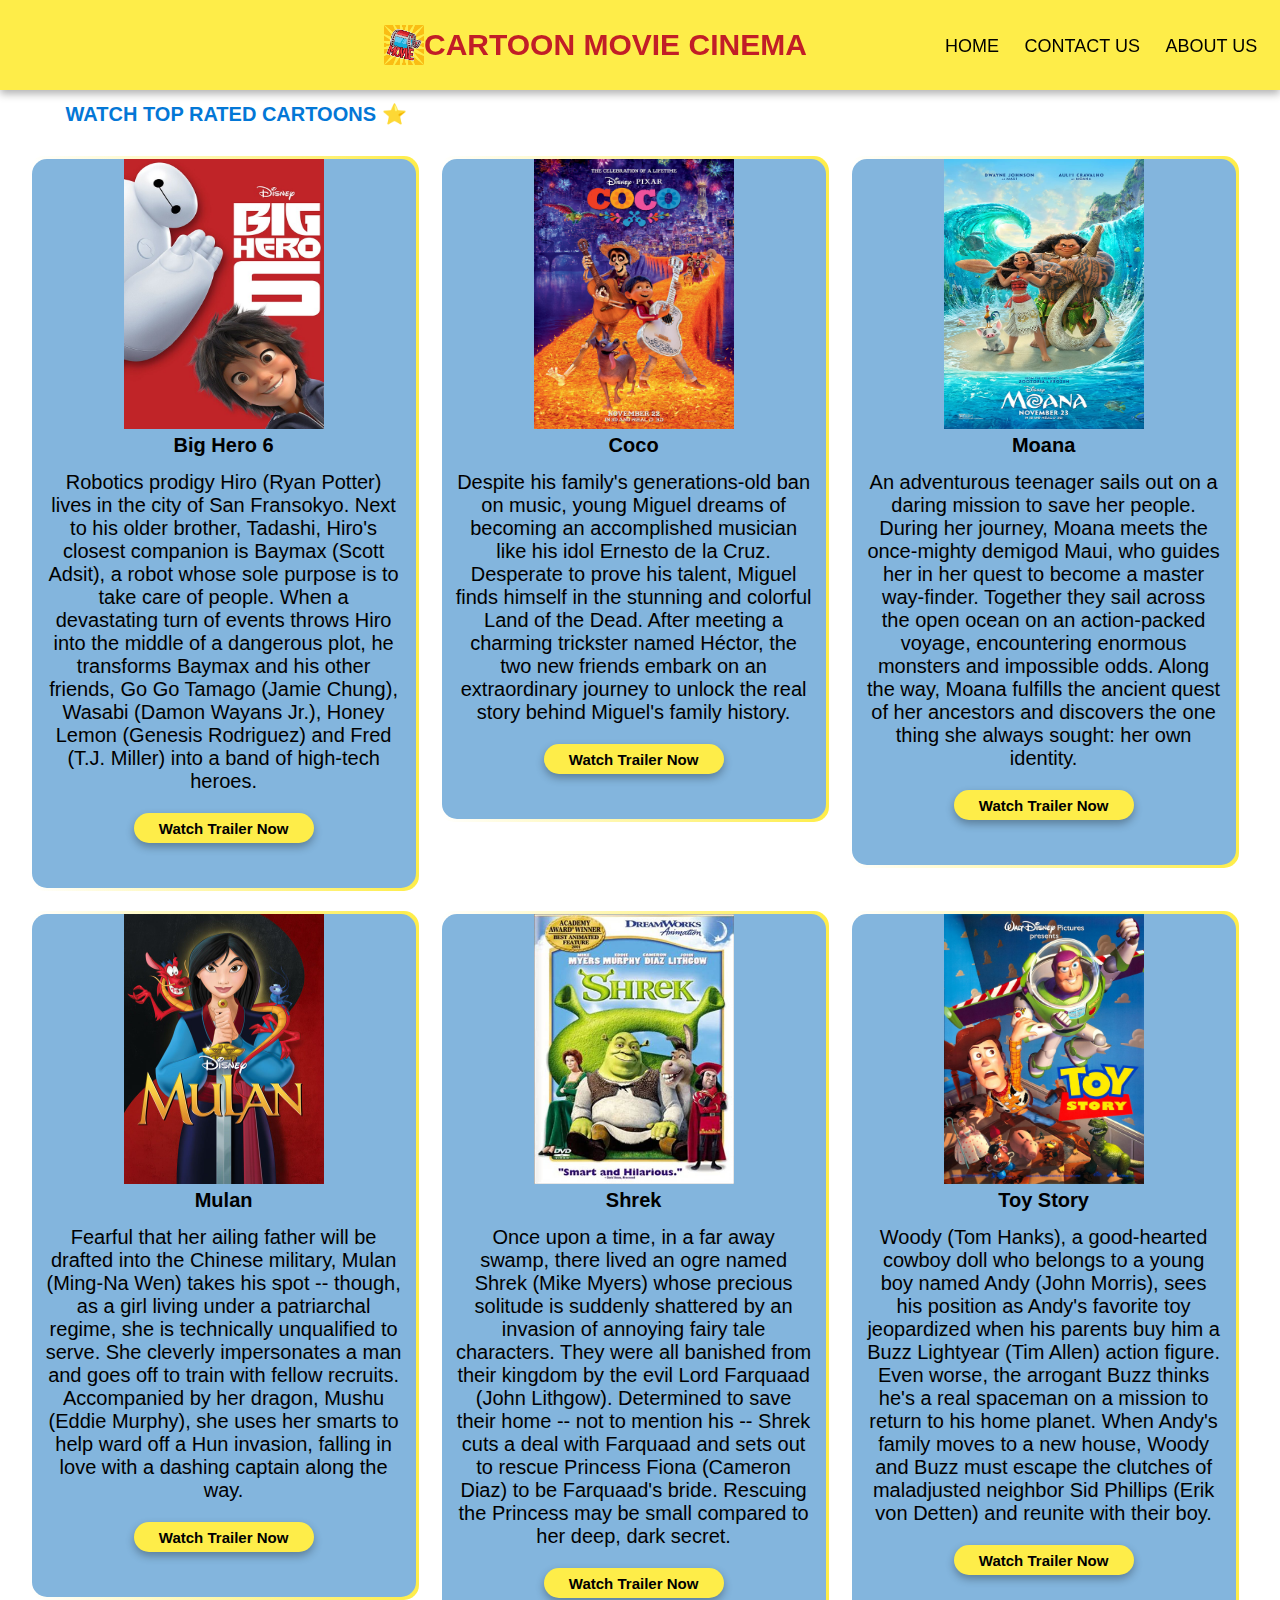
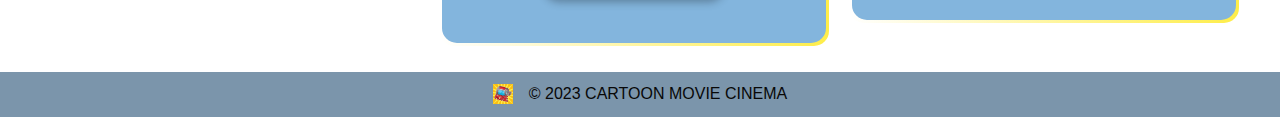
<file: index.html>
<!DOCTYPE html>
<html lang="en">
<head>
    <meta charset="UTF-8">
    <meta http-equiv="X-UA-Compatible" content="IE=edge">
    <meta name="viewport" content="width=device-width, initial-scale=1.0">
    <title>Cartoon Movie Cinema</title>
    <link rel="shortcut icon" href="images/cinema photo2.jpg" type="image/x-icon">
    <link rel="stylesheet" href="styles/style.css">
</head>
<body>
    <header>
        <div id="logoandname">
            <img id="headerlogo" height="40px" src="images/cinema photo2.jpg" alt="logo">
            <a href="index.html">
                <h1 id="headermaintext">CARTOON MOVIE CINEMA</h1>
            </a>
        </div>
        <nav id="navbar">
            <a class="headernav" href="index.html">HOME</a>
            <a class="headernav" href="contact_us.html">CONTACT US</a>
            <a class="headernav" href="about_us.html">ABOUT US</a>
        </nav>
    </header>

    <main>
        <h2 id="toptitle">WATCH TOP RATED CARTOONS ⭐</h2>
        <div id="movietable">
            <a href="bighero6.html">
                <div class="descriptionboxwrap">
                    <div class="descriptionbox" align="center">
                        <img class="movieimage" src="images/bighero6.jpeg" alt="Big Hero 6">
                        <h3 class="movietitle">Big Hero 6</h3>
                        <p class="description">
                            Robotics prodigy Hiro (Ryan Potter) lives in the city of San Fransokyo. Next to his older brother, Tadashi, Hiro's closest companion is Baymax (Scott Adsit), a robot whose sole purpose is to take care of people. When a devastating turn of events throws Hiro into the middle of a dangerous plot, he transforms Baymax and his other friends, Go Go Tamago (Jamie Chung), Wasabi (Damon Wayans Jr.), Honey Lemon (Genesis Rodriguez) and Fred (T.J. Miller) into a band of high-tech heroes.
                        </p>
                        <input class="watchbtn" type="button" value="Watch Trailer Now">
                    </div>
                </div>
            </a>
            <a href="coco.html">
                <div class="descriptionboxwrap">
                    <div class="descriptionbox" align="center">
                        <img class="movieimage" src="images/coco.jpg" alt="Coco">
                        <h3 class="movietitle">Coco</h3>
                        <p class="description">
                            Despite his family's generations-old ban on music, young Miguel dreams of becoming an accomplished musician like his idol Ernesto de la Cruz. Desperate to prove his talent, Miguel finds himself in the stunning and colorful Land of the Dead. After meeting a charming trickster named Héctor, the two new friends embark on an extraordinary journey to unlock the real story behind Miguel's family history.
                        </p>
                        <input class="watchbtn" type="button" value="Watch Trailer Now">
                    </div>
                </div>
            </a>
            <a href="moana.html">
                <div class="descriptionboxwrap">
                    <div class="descriptionbox" align="center">
                        <img class="movieimage" src="images/moana.jpg" alt="Moana">
                        <h3 class="movietitle">Moana</h3>
                        <p class="description">
                            An adventurous teenager sails out on a daring mission to save her people. During her journey, Moana meets the once-mighty demigod Maui, who guides her in her quest to become a master way-finder. Together they sail across the open ocean on an action-packed voyage, encountering enormous monsters and impossible odds. Along the way, Moana fulfills the ancient quest of her ancestors and discovers the one thing she always sought: her own identity.
                        </p>
                        <input class="watchbtn" type="button" value="Watch Trailer Now">
                    </div>
                </div>
            </a>
            <a href="mulan.html">
                <div class="descriptionboxwrap">
                    <div class="descriptionbox" align="center">
                        <img class="movieimage" src="images/mulan.jpg" alt="Mulan">
                        <h3 class="movietitle">Mulan</h3>
                        <p class="description">
                            Fearful that her ailing father will be drafted into the Chinese military, Mulan (Ming-Na Wen) takes his spot -- though, as a girl living under a patriarchal regime, she is technically unqualified to serve. She cleverly impersonates a man and goes off to train with fellow recruits. Accompanied by her dragon, Mushu (Eddie Murphy), she uses her smarts to help ward off a Hun invasion, falling in love with a dashing captain along the way.
                        </p>
                        <input class="watchbtn" type="button" value="Watch Trailer Now">
                    </div>
                </div>
            </a>
            <a href="shrek.html">
                <div class="descriptionboxwrap">
                    <div class="descriptionbox" align="center">
                        <img class="movieimage" src="images/shrek.jpg" alt="Shrek">
                        <h3 class="movietitle">Shrek</h3>
                        <p class="description">
                            Once upon a time, in a far away swamp, there lived an ogre named Shrek (Mike Myers) whose precious solitude is suddenly shattered by an invasion of annoying fairy tale characters. They were all banished from their kingdom by the evil Lord Farquaad (John Lithgow). Determined to save their home -- not to mention his -- Shrek cuts a deal with Farquaad and sets out to rescue Princess Fiona (Cameron Diaz) to be Farquaad's bride. Rescuing the Princess may be small compared to her deep, dark secret.
                        </p>
                        <input class="watchbtn" type="button" value="Watch Trailer Now">
                    </div>
                </div>
            </a>      
            <a href="toystory.html">
                <div class="descriptionboxwrap">
                    <div class="descriptionbox" align="center">
                        <img class="movieimage" src="images/toy story.jpg" alt="Toy Story">
                        <h3 class="movietitle">Toy Story</h3>
                        <p class="description">
                            Woody (Tom Hanks), a good-hearted cowboy doll who belongs to a young boy named Andy (John Morris), sees his position as Andy's favorite toy jeopardized when his parents buy him a Buzz Lightyear (Tim Allen) action figure. Even worse, the arrogant Buzz thinks he's a real spaceman on a mission to return to his home planet. When Andy's family moves to a new house, Woody and Buzz must escape the clutches of maladjusted neighbor Sid Phillips (Erik von Detten) and reunite with their boy.
                        </p>
                        <input class="watchbtn" type="button" value="Watch Trailer Now">
                    </div>
                </div>
            </a>             
        </div>
        
        
    </main>

    <footer>
        <img src="images/cinema photo2.jpg" alt="logo" height="20px">
        <p id="footertext"> © 2023 CARTOON MOVIE CINEMA</p>
    </footer>
    
</body>
</html>
</file>
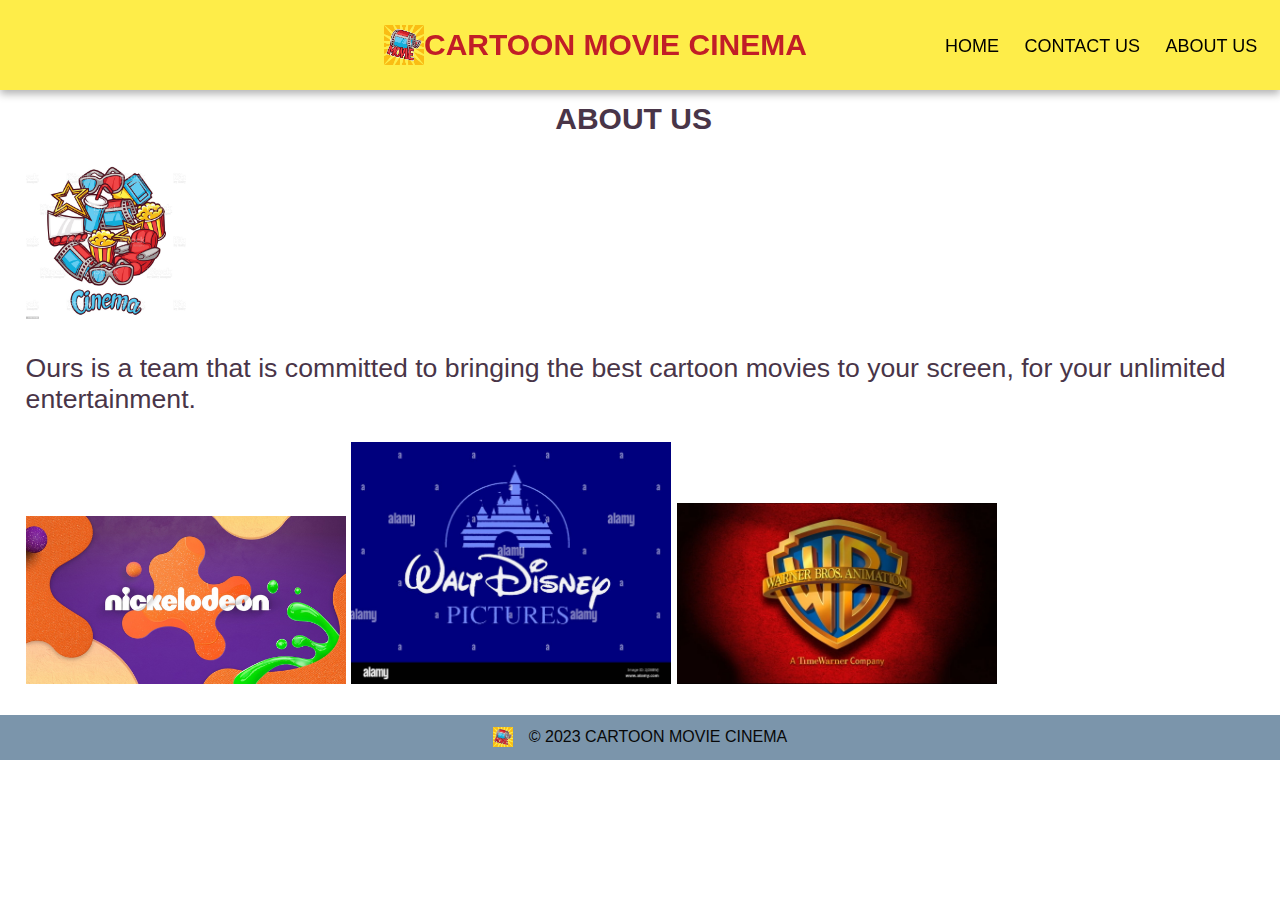
<file: about_us.html>
<!DOCTYPE html>
<html lang="en">
    <head>
        <meta charset="UTF-8">
        <meta http-equiv="X-UA-Compatible" content="IE=edge">
        <meta name="viewport" content="width=device-width, initial-scale=1.0">
        <title>Cartoon Movie Cinema</title>
        <link rel="shortcut icon" href="images/cinema photo2.jpg" type="image/x-icon">
        <link rel="stylesheet" href="styles/style.css">
    </head>
    <body>
        <header>
            <div id="logoandname">
                <img id="headerlogo" height="40px" src="images/cinema photo2.jpg" alt="logo">
                <a href="index.html">
                    <h1 id="headermaintext">CARTOON MOVIE CINEMA</h1>
                </a>
            </div>
            <nav id="navbar">
                <a class="headernav" href="index.html">HOME</a>
                <a class="headernav" href="contact_us.html">CONTACT US</a>
                <a  class="headernav" href="about_us.html">ABOUT US</a>
            </nav>
        </header>    
        <main>
        <h2 align="center">ABOUT US</h2>
        <img src="images/cinema photo.jpg" width="160px" alt="picture">
        <p style="font-size: 20pt;">
            Ours is a team that is committed to bringing the best cartoon movies to your screen, for your unlimited entertainment.
        </p>
        <img src="images/nickelodeon.jpeg" alt="nickelodeon" width="320px">
        <img src="images/walt disney.jpg" alt="disney" width="320px">
        <img src="images/warner bros.jpg" alt="warner bros" width="320px">
    </main>

    <footer>
        <img src="images/cinema photo2.jpg" alt="logo" height="20px">
        <p id="footertext"> © 2023 CARTOON MOVIE CINEMA</p>
    </footer>
</body>
</html>
</file>
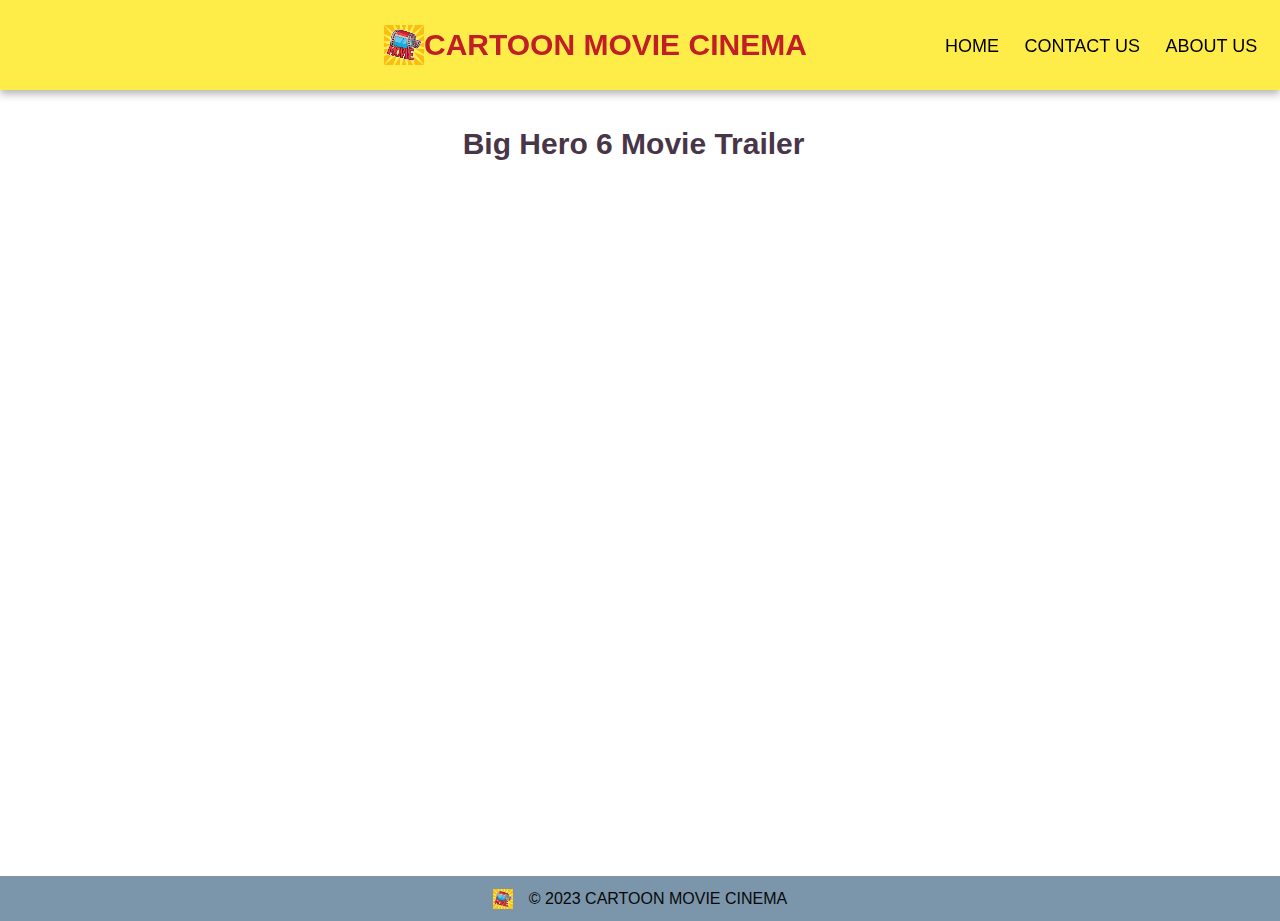
<file: bighero6.html>
<!DOCTYPE html>
<html lang="en">
    <head>
        <meta charset="UTF-8">
        <meta http-equiv="X-UA-Compatible" content="IE=edge">
        <meta name="viewport" content="width=device-width, initial-scale=1.0">
        <title>Cartoon Movie Cinema</title>
        <link rel="shortcut icon" href="images/cinema photo2.jpg" type="image/x-icon">
        <link rel="stylesheet" href="styles/style.css">
    </head>
    <body>
        <header>
            <div id="logoandname">
                <img id="headerlogo" height="40px" src="images/cinema photo2.jpg" alt="logo">
                <a href="index.html">
                    <h1 id="headermaintext">CARTOON MOVIE CINEMA</h1>
                </a>
            </div>
            <nav id="navbar">
                <a class="headernav" href="index.html">HOME</a>
                <a class="headernav" href="contact_us.html">CONTACT US</a>
                <a class="headernav" href="about_us.html">ABOUT US</a>
            </nav>
        </header>
    
        <main>
            <div class="movieheading"><h2>Big Hero 6 Movie Trailer</h2></div>
            <div class="framediv">
                <iframe class="videoframe" src="https://www.youtube.com/embed/z3biFxZIJOQ?autoplay=1&mute=0" title="YouTube video player" frameborder="0" allow="accelerometer; autoplay; clipboard-write; encrypted-media; gyroscope; picture-in-picture; web-share" allowfullscreen></iframe>
            </div>
        </main>

        <footer>
            <img src="images/cinema photo2.jpg" alt="logo" height="20px">
            <p id="footertext"> © 2023 CARTOON MOVIE CINEMA</p>
        </footer>
    
</body>
</html>
</file>
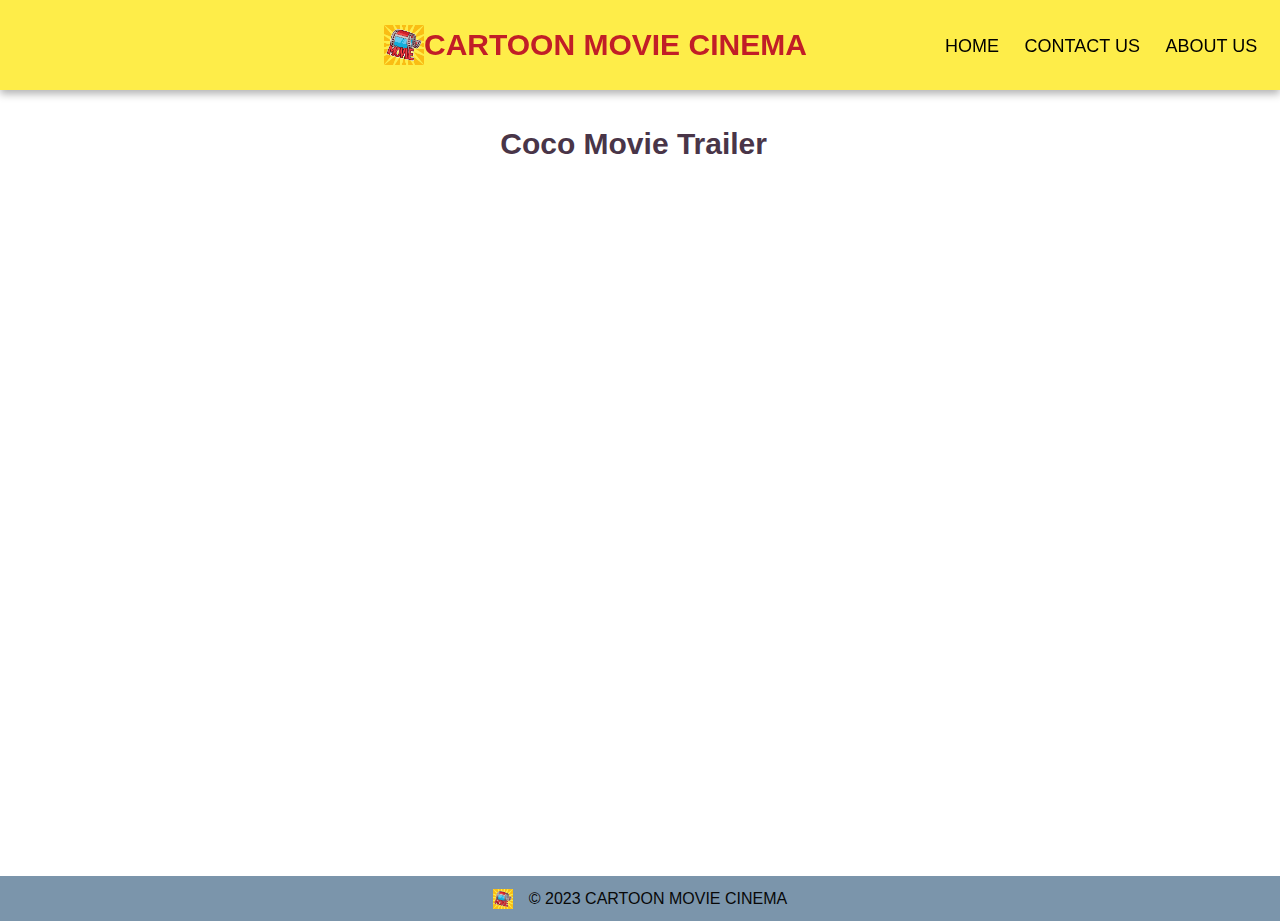
<file: coco.html>
<!DOCTYPE html>
<html lang="en">
    <head>
        <meta charset="UTF-8">
        <meta http-equiv="X-UA-Compatible" content="IE=edge">
        <meta name="viewport" content="width=device-width, initial-scale=1.0">
        <title>Cartoon Movie Cinema</title>
        <link rel="shortcut icon" href="images/cinema photo2.jpg" type="image/x-icon">
        <link rel="stylesheet" href="styles/style.css">
    </head>
    <body>
        <header>
            <div id="logoandname">
                <img id="headerlogo" height="40px" src="images/cinema photo2.jpg" alt="logo">
                <a href="index.html">
                    <h1 id="headermaintext">CARTOON MOVIE CINEMA</h1>
                </a>
            </div>
            <nav id="navbar">
                <a class="headernav" href="index.html">HOME</a>
                <a class="headernav" href="contact_us.html">CONTACT US</a>
                <a class="headernav" href="about_us.html">ABOUT US</a>
            </nav>
        </header>
    
    
        <main>
            <div class="movieheading"><h2>Coco Movie Trailer</h2></div>
            <div class="framediv">
                <iframe class="videoframe" src="https://www.youtube.com/embed/xlnPHQ3TLX8?autoplay=1&mute=0" title="YouTube video player" frameborder="0" allow="accelerometer; autoplay; clipboard-write; encrypted-media; gyroscope; picture-in-picture; web-share" allowfullscreen></iframe>
            </div>
        </main>

        <footer>
            <img src="images/cinema photo2.jpg" alt="logo" height="20px">
            <p id="footertext"> © 2023 CARTOON MOVIE CINEMA</p>
        </footer>
    
    </body>
</html>
</file>
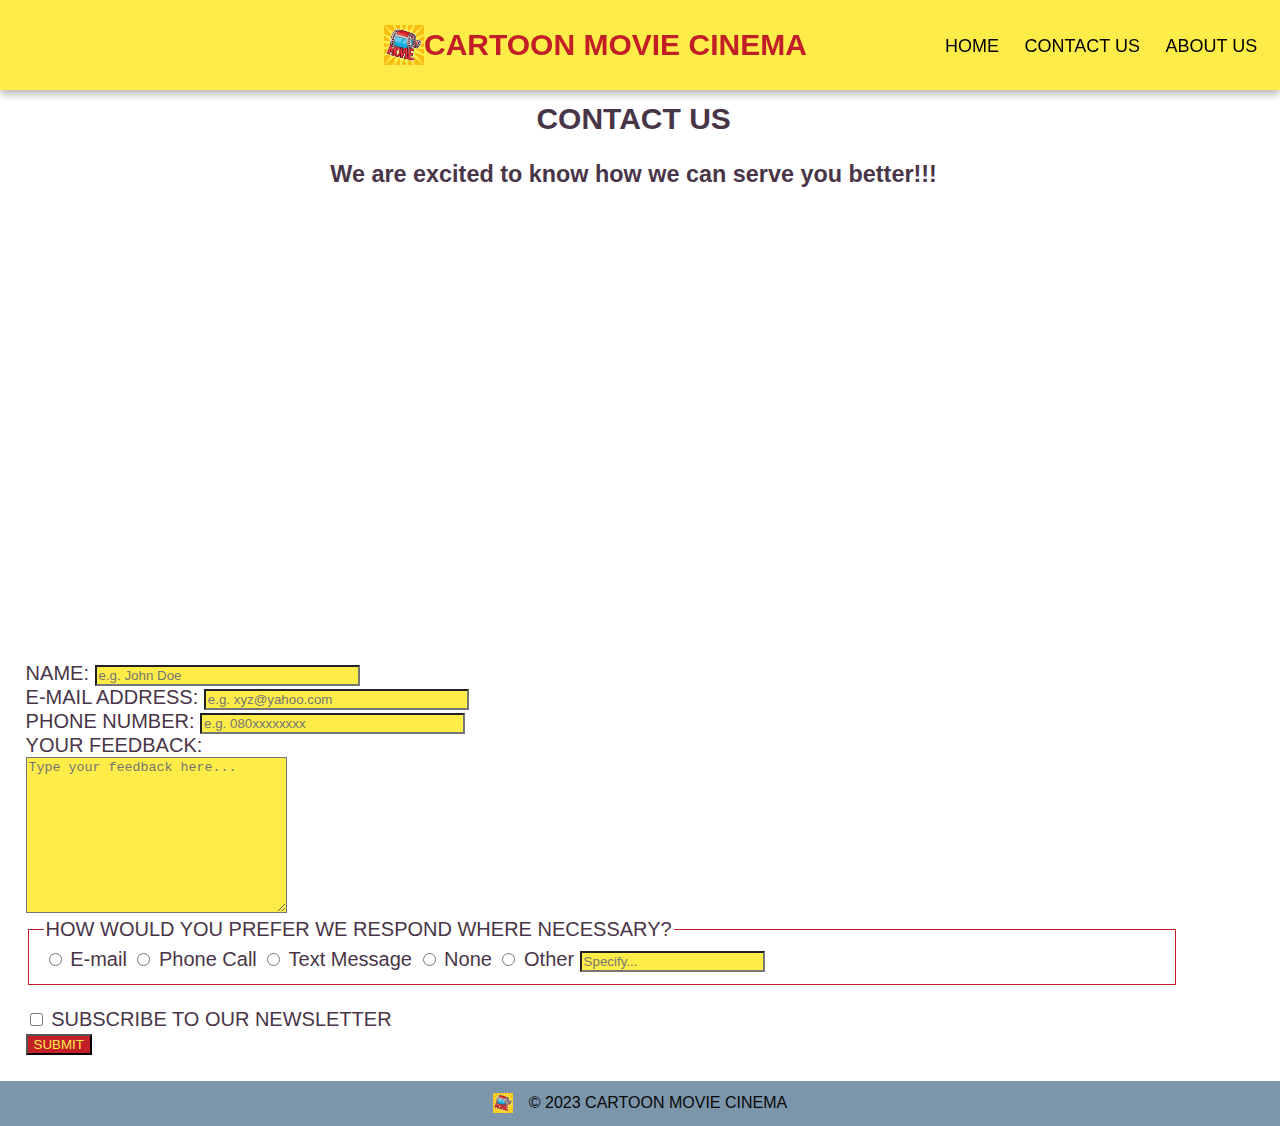
<file: contact_us.html>
<!DOCTYPE html>
<html lang="en">
    <head>
        <meta charset="UTF-8">
        <meta http-equiv="X-UA-Compatible" content="IE=edge">
        <meta name="viewport" content="width=device-width, initial-scale=1.0">
        <title>Cartoon Movie Cinema</title>
        <link rel="shortcut icon" href="images/cinema photo2.jpg" type="image/x-icon">
        <link rel="stylesheet" href="styles/style.css">
    </head>
    <body>
        <header>
            <div id="logoandname">
                <img id="headerlogo" height="40px" src="images/cinema photo2.jpg" alt="logo">
                <a href="index.html">
                    <h1 id="headermaintext">CARTOON MOVIE CINEMA</h1>
                </a>
            </div>
            <nav id="navbar">
                <a class="headernav" href="index.html">HOME</a>
                <a class="headernav" href="contact_us.html">CONTACT US</a>
                <a class="headernav" href="about_us.html">ABOUT US</a>
            </nav>
        </header>
    
    
        <main>
        <h2 align="center" >CONTACT US</h2>
        <h3 align="center" >We are excited to know how we can serve you better!!!</h3>
        <div id="map">
            <iframe src="https://www.google.com/maps/embed?pb=!1m18!1m12!1m3!1d3963.179167160275!2d3.4918676113055!3d6.624654221950417!2m3!1f0!2f0!3f0!3m2!1i1024!2i768!4f13.1!3m3!1m2!1s0x103bed5c544073bd%3A0x924dd9c7bacf16e0!2sNew%20Horizons%20Computer%20Learning%20Center%20Ikorodu!5e0!3m2!1sen!2sng!4v1688325991951!5m2!1sen!2sng" width="100%" height="100%" style="border:0;" allowfullscreen="" loading="lazy" referrerpolicy="no-referrer-when-downgrade"></iframe>
        </div>

        <div id="contactform">
            <form>
                <label for="name">NAME:</label>
                <input type="text" id="name" size="30" style="background-color: #FEED49;" placeholder="e.g. John Doe" ><br>
                <label for="email">E-MAIL ADDRESS:</label>
                <input type="email" id="email" size="30" style="background-color: #FEED49;" placeholder="e.g. xyz@yahoo.com" ><br>
                <label for="telephone">PHONE NUMBER:</label>
                <input type="text" id="telephone" size="30" style="background-color: #FEED49;" placeholder="e.g. 080xxxxxxxx"  ><br>
                <label for="feedback">YOUR FEEDBACK:</label><br>
                <textarea placeholder="Type your feedback here..."   id="feedback" cols="30" rows="10" style="background-color: #FEED49;"></textarea><br>
                <fieldset style="border: 1px solid #C11E27;">
                    <legend>HOW WOULD YOU PREFER WE RESPOND WHERE NECESSARY?</legend>
                    <input type="radio" id="email" name="fav_response" value="email">
                    <label for="email">E-mail</label>                        
                    <input type="radio" id="call" name="fav_response" value="call">
                    <label for="call">Phone Call</label>                        
                    <input type="radio" id="text" name="fav_response" value="text">
                    <label for="text">Text Message</label> 
                    
                    <input type="radio" id="none" name="fav_response" value="none">
                    <label for="none">None</label>
                    
                    <input type="radio" id="other" name="fav_response" value="other">
                    <label for="other">Other</label>
                    <input type="text" name="other" id="other" placeholder="Specify..."  style="background-color: #FEED49;">
                    
                </fieldset><br>        
                <input type="checkbox" name="subscribe" id="subscribe">
                <label for="subscribe">SUBSCRIBE TO OUR NEWSLETTER</label><br>
                <a href="feedback.html">
                    <input  style="background-color: #C11E27; color: #FEED49;" type="button" value="SUBMIT">
                </a>                 
            </form>
        </div>
        
    </main>

    <footer>
        <img src="images/cinema photo2.jpg" alt="logo" height="20px">
        <p id="footertext"> © 2023 CARTOON MOVIE CINEMA</p>
    </footer>
    
</body>
</html>
</file>
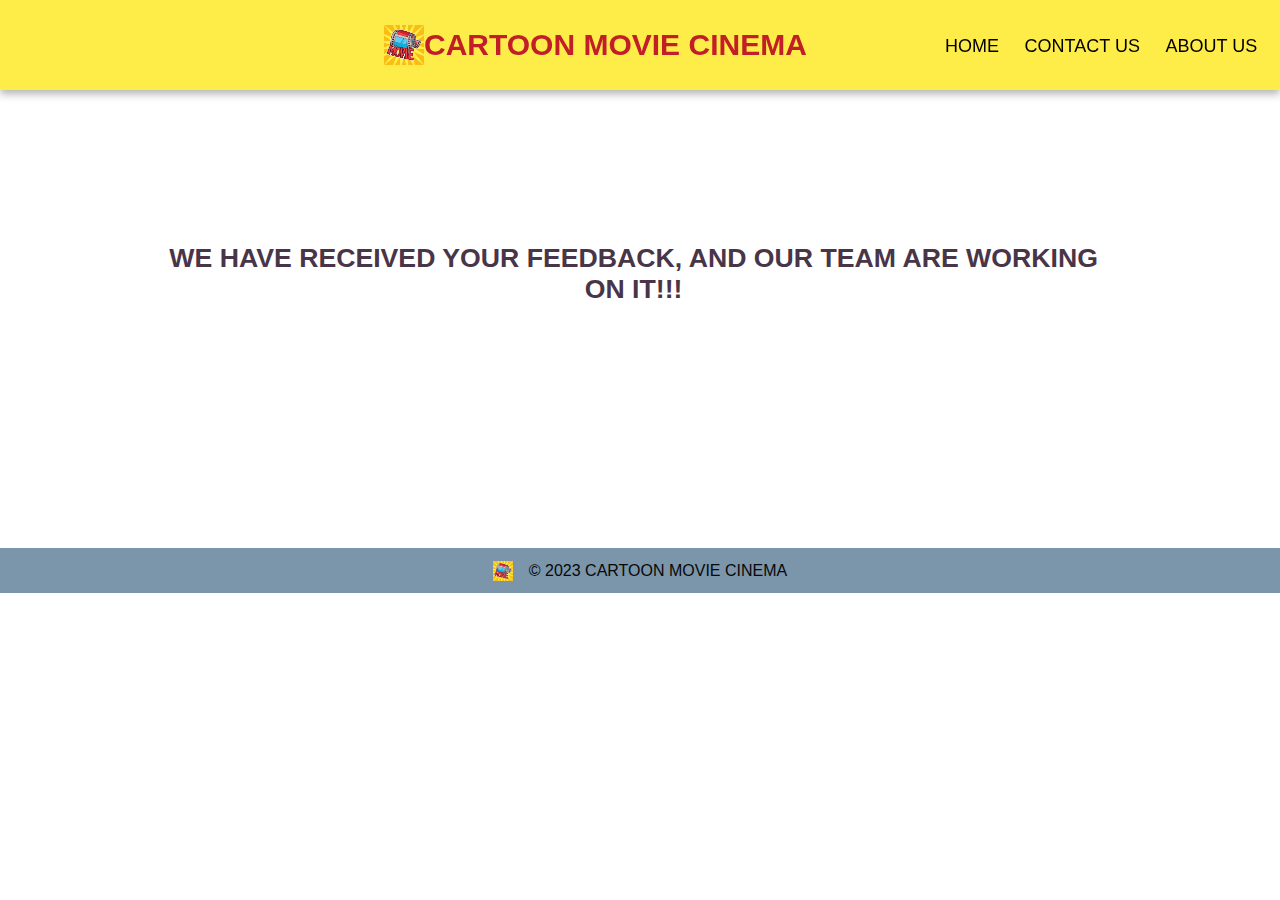
<file: feedback.html>
<!DOCTYPE html>
<html lang="en">
    <head>
        <meta charset="UTF-8">
        <meta http-equiv="X-UA-Compatible" content="IE=edge">
        <meta name="viewport" content="width=device-width, initial-scale=1.0">
        <title>Cartoon Movie Cinema</title>
        <link rel="shortcut icon" href="images/cinema photo2.jpg" type="image/x-icon">
        <link rel="stylesheet" href="styles/style.css">
    </head>
    <body>
        <header>
            <div id="logoandname">
                <img id="headerlogo" height="40px" src="images/cinema photo2.jpg" alt="logo">
                <a href="index.html">
                    <h1 id="headermaintext">CARTOON MOVIE CINEMA</h1>
                </a>
            </div>
            <nav id="navbar">
                <a class="headernav" href="index.html">HOME</a>
                <a class="headernav" href="contact_us.html">CONTACT US</a>
                <a class="headernav" href="about_us.html">ABOUT US</a>
            </nav>
        </header>
    
    
        <main>
        <h1 align="center" style="font-size: 20pt; margin: 20% 10%;">WE HAVE RECEIVED YOUR FEEDBACK, AND OUR TEAM ARE WORKING ON IT!!!</h1>
    </main>

    <footer>
        <img src="images/cinema photo2.jpg" alt="logo" height="20px">
        <p id="footertext"> © 2023 CARTOON MOVIE CINEMA</p>
    </footer>
    
</body>
</html>
</file>
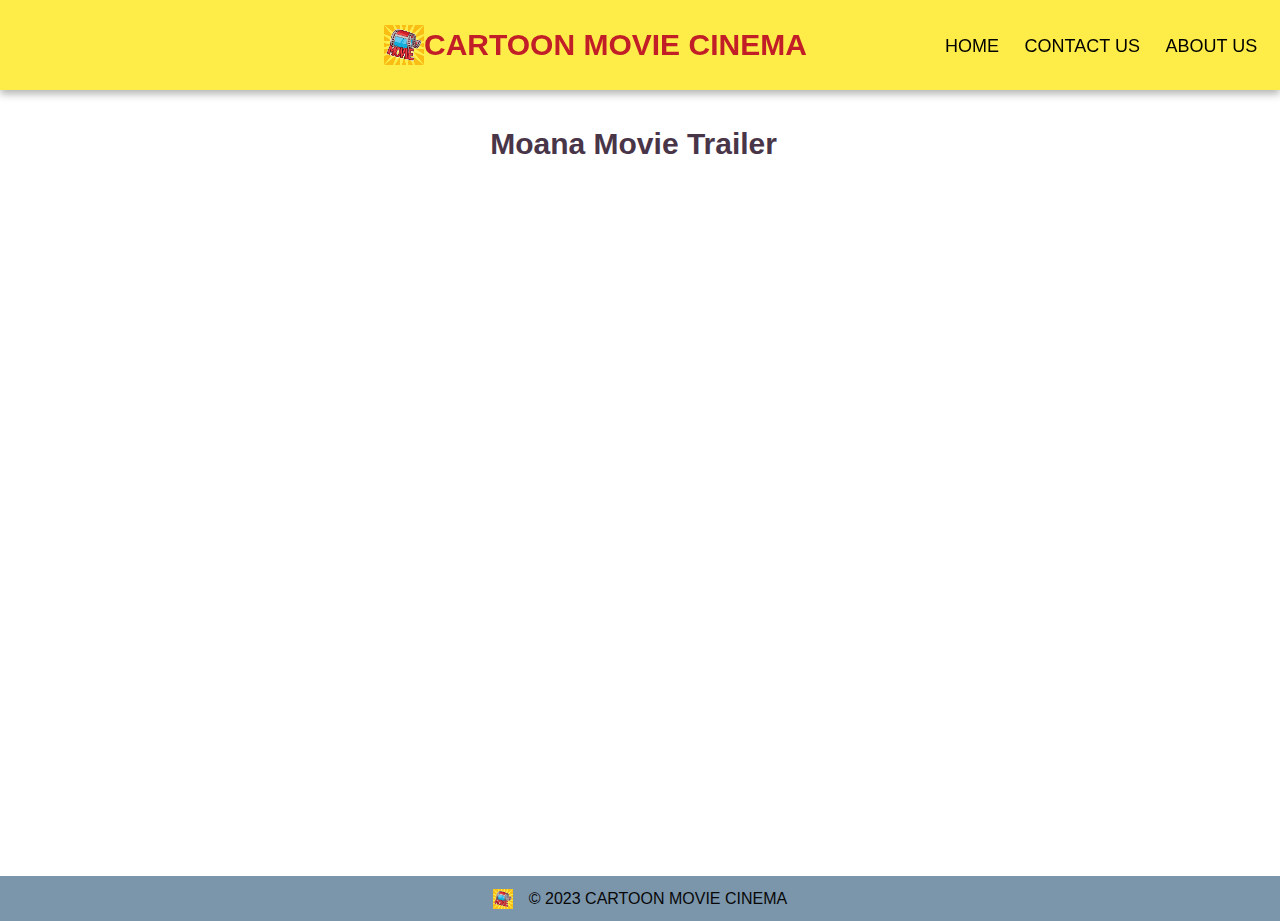
<file: moana.html>
<!DOCTYPE html>
<html lang="en">
    <head>
        <meta charset="UTF-8">
        <meta http-equiv="X-UA-Compatible" content="IE=edge">
        <meta name="viewport" content="width=device-width, initial-scale=1.0">
        <title>Cartoon Movie Cinema</title>
        <link rel="shortcut icon" href="images/cinema photo2.jpg" type="image/x-icon">
        <link rel="stylesheet" href="styles/style.css">
    </head>
    <body>
        <header>
            <div id="logoandname">
                <img id="headerlogo" height="40px" src="images/cinema photo2.jpg" alt="logo">
                <a href="index.html">
                    <h1 id="headermaintext">CARTOON MOVIE CINEMA</h1>
                </a>
            </div>
            <nav id="navbar">
                <a class="headernav" href="index.html">HOME</a>
                <a class="headernav" href="contact_us.html">CONTACT US</a>
                <a class="headernav" href="about_us.html">ABOUT US</a>
            </nav>
        </header>
    
    
        <main>
            <div class="movieheading"><h2>Moana Movie Trailer</h2></div>
            <div class="framediv">
                <iframe class="videoframe" src="https://www.youtube.com/embed/LKFuXETZUsI?autoplay=1&mute=0" title="YouTube video player" frameborder="0" allow="accelerometer; autoplay; clipboard-write; encrypted-media; gyroscope; picture-in-picture; web-share" allowfullscreen></iframe>
            </div>
        </main>

        <footer>
            <img src="images/cinema photo2.jpg" alt="logo" height="20px">
            <p id="footertext"> © 2023 CARTOON MOVIE CINEMA</p>
        </footer>
    
    </body>
</html>
</file>
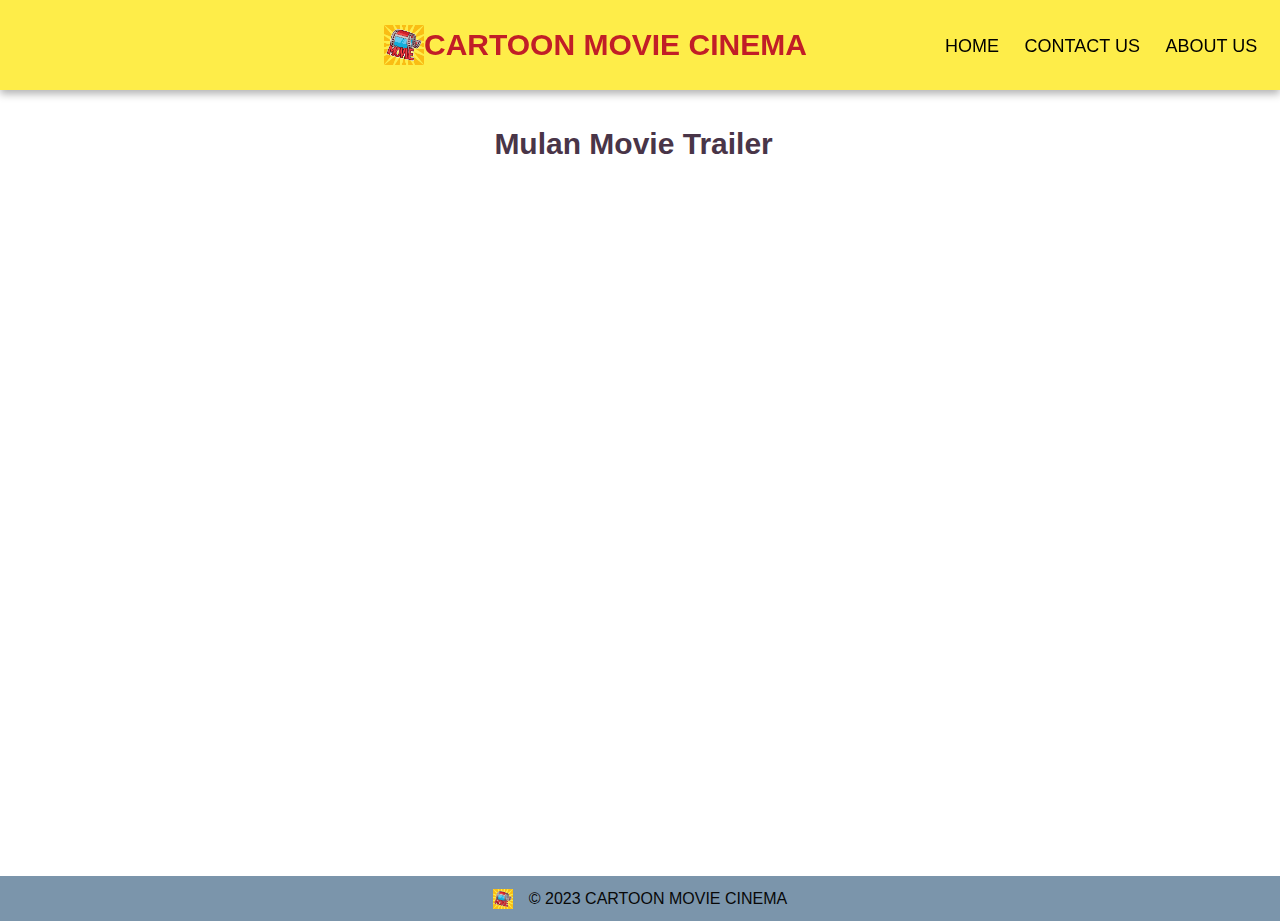
<file: mulan.html>
<!DOCTYPE html>
<html lang="en">
    <head>
        <meta charset="UTF-8">
        <meta http-equiv="X-UA-Compatible" content="IE=edge">
        <meta name="viewport" content="width=device-width, initial-scale=1.0">
        <title>Cartoon Movie Cinema</title>
        <link rel="shortcut icon" href="images/cinema photo2.jpg" type="image/x-icon">
        <link rel="stylesheet" href="styles/style.css">
    </head>
    <body>
        <header>
            <div id="logoandname">
                <img id="headerlogo" height="40px" src="images/cinema photo2.jpg" alt="logo">
                <a href="index.html">
                    <h1 id="headermaintext">CARTOON MOVIE CINEMA</h1>
                </a>
            </div>
            <nav id="navbar">
                <a class="headernav" href="index.html">HOME</a>
                <a class="headernav" href="contact_us.html">CONTACT US</a>
                <a class="headernav" href="about_us.html">ABOUT US</a>
            </nav>
        </header>
    
    
        <main>
            <div class="movieheading"><h2>Mulan Movie Trailer</h2></div>
            <div class="framediv">
                <iframe class="videoframe" src="https://www.youtube.com/embed/HKH7_n425Ss?autoplay=1&mute=0" title="YouTube video player" frameborder="0" allow="accelerometer; autoplay; clipboard-write; encrypted-media; gyroscope; picture-in-picture; web-share" allowfullscreen></iframe>
            </div>
        </main>

        <footer>
            <img src="images/cinema photo2.jpg" alt="logo" height="20px">
            <p id="footertext"> © 2023 CARTOON MOVIE CINEMA</p>
        </footer>
    
    </body>
</html>
</file>
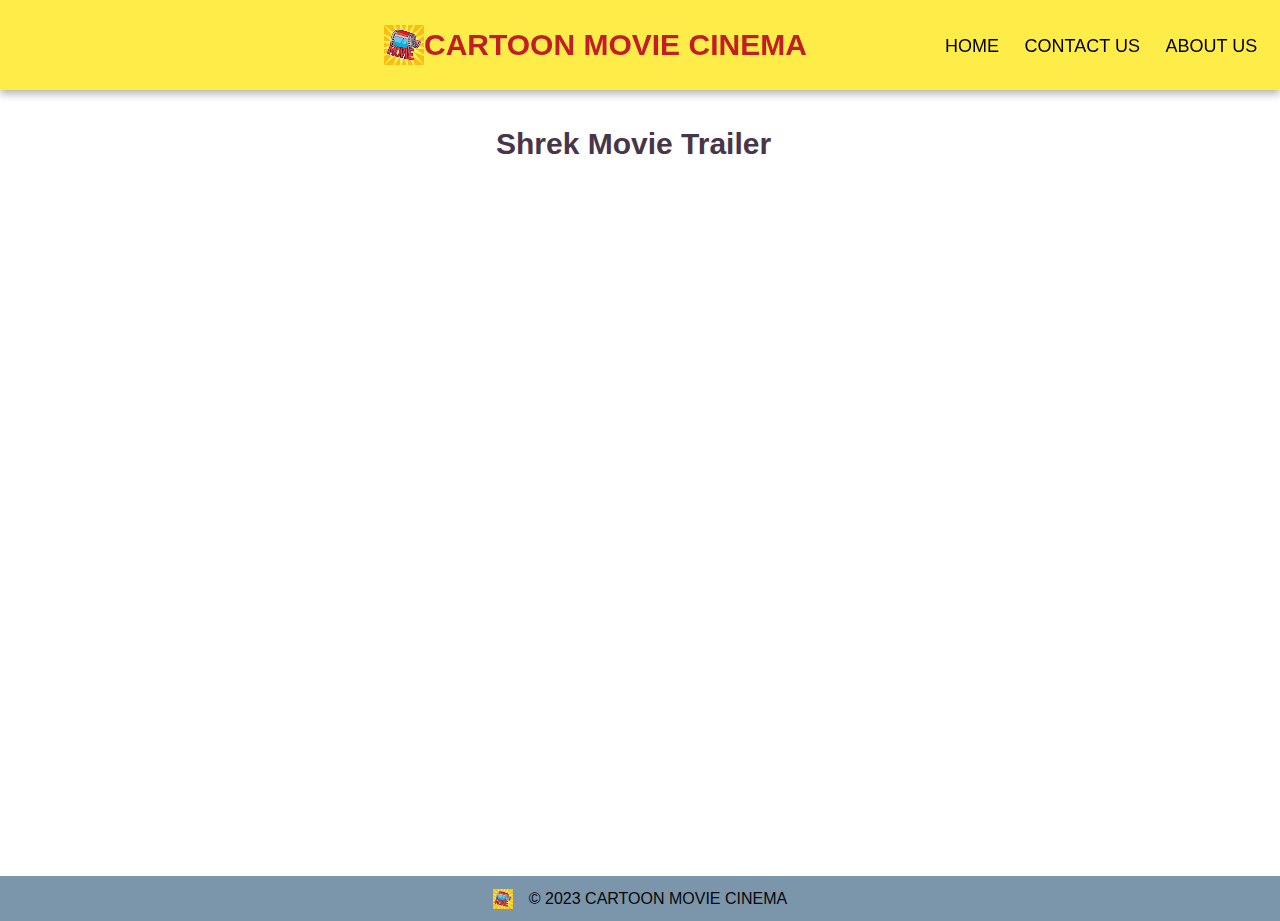
<file: shrek.html>
<!DOCTYPE html>
<html lang="en">
    <head>
        <meta charset="UTF-8">
        <meta http-equiv="X-UA-Compatible" content="IE=edge">
        <meta name="viewport" content="width=device-width, initial-scale=1.0">
        <title>Cartoon Movie Cinema</title>
        <link rel="shortcut icon" href="images/cinema photo2.jpg" type="image/x-icon">
        <link rel="stylesheet" href="styles/style.css">
    </head>
    <body>
        <header>
            <div id="logoandname">
                <img id="headerlogo" height="40px" src="images/cinema photo2.jpg" alt="logo">
                <a href="index.html">
                    <h1 id="headermaintext">CARTOON MOVIE CINEMA</h1>
                </a>
            </div>
            <nav id="navbar">
                <a class="headernav" href="index.html">HOME</a>
                <a class="headernav" href="contact_us.html">CONTACT US</a>
                <a class="headernav" href="about_us.html">ABOUT US</a>
            </nav>
        </header>
    
    
        <main>
            <div class="movieheading"><h2>Shrek Movie Trailer</h2></div>
            <div class="framediv">
                <iframe class="videoframe" src="https://www.youtube.com/embed/CwXOrWvPBPk?autoplay=1&mute=0" title="YouTube video player" frameborder="0" allow="accelerometer; autoplay; clipboard-write; encrypted-media; gyroscope; picture-in-picture; web-share" allowfullscreen></iframe>
            </div>
        </main>

        <footer>
            <img src="images/cinema photo2.jpg" alt="logo" height="20px">
            <p id="footertext"> © 2023 CARTOON MOVIE CINEMA</p>
        </footer>
    
    </body>
</html>
</file>
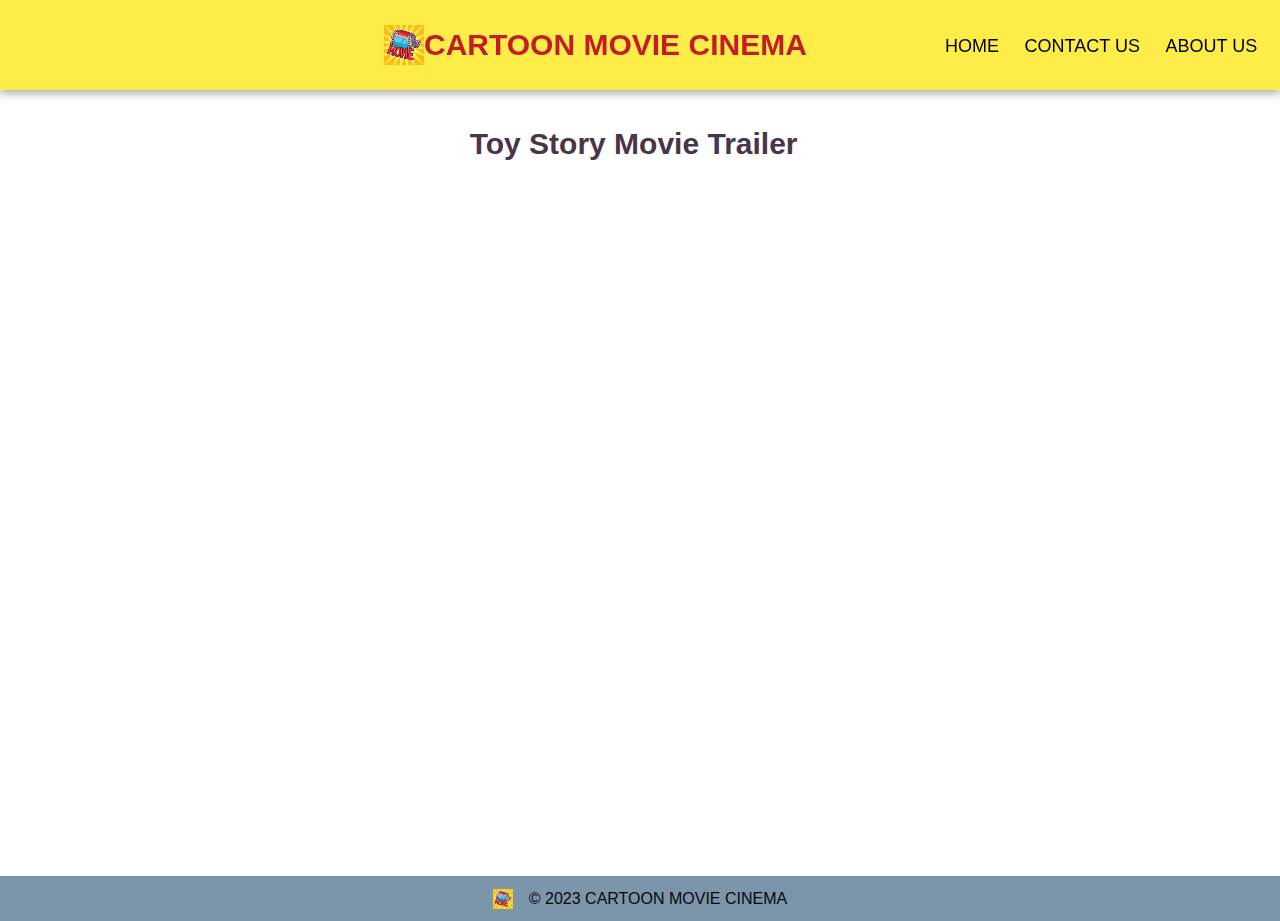
<file: toystory.html>
<!DOCTYPE html>
<html lang="en">
    <head>
        <meta charset="UTF-8">
        <meta http-equiv="X-UA-Compatible" content="IE=edge">
        <meta name="viewport" content="width=device-width, initial-scale=1.0">
        <title>Cartoon Movie Cinema</title>
        <link rel="shortcut icon" href="images/cinema photo2.jpg" type="image/x-icon">
        <link rel="stylesheet" href="styles/style.css">
    </head>
    <body>
        <header>
            <div id="logoandname">
                <img id="headerlogo" height="40px" src="images/cinema photo2.jpg" alt="logo">
                <a href="index.html">
                    <h1 id="headermaintext">CARTOON MOVIE CINEMA</h1>
                </a>
            </div>
            <nav id="navbar">
                <a class="headernav" href="index.html">HOME</a>
                <a class="headernav" href="contact_us.html">CONTACT US</a>
                <a class="headernav" href="about_us.html">ABOUT US</a>
            </nav>
        </header>
    
    
        <main>
            <div class="movieheading"><h2>Toy Story Movie Trailer</h2></div>
            <div class="framediv">
                <iframe class="videoframe" src="https://www.youtube.com/embed/v-PjgYDrg70?autoplay=1&mute=0" title="YouTube video player" frameborder="0" allow="accelerometer; autoplay; clipboard-write; encrypted-media; gyroscope; picture-in-picture; web-share" allowfullscreen></iframe>
            </div>
        </main>

        <footer>
            <img src="images/cinema photo2.jpg" alt="logo" height="20px">
            <p id="footertext"> © 2023 CARTOON MOVIE CINEMA</p>
        </footer>
    
    </body>
</html>
</file>
<file: styles/style.css>
/* for mobile */
@media only screen and (max-width: 768px) {
  /* header section begins */
    body{
        margin: 0;
    }

    header {
        background-color: #FEED49;
        opacity: 0.9;
        position: fixed;
        top: 0;
        width: 100vw; 
        max-height: 7vh;
        display: flex;
        justify-content: space-between;
        align-items: center;
        box-shadow: 0 4px 8px rgba(0, 0, 0, .3);
    }

    #logoandname{
        display: flex;
        justify-content: center;
        align-items: center;
        margin-left: -2em !important;
        transform: scale(.6);
    }

    #logoandname:hover{
        transform: none;
    }

    #headermaintext {
        color: #C11E27;
        font-size: 1.4em;
    }

    nav{
        margin-left: -60px;
    }

    .headernav {
      padding: 0 2px;
      text-decoration: none;  
      color: #000; 
      font-size: .7em !important;
  }
  
  .headernav:hover{
      color: #ad0009;
      transition: .2s ease-in;
      font-size: .6em;
  }

  /* header section ends */

  /* main section begins */
  main{
    padding: 10px 0px 0px;
    margin: 12% 2% 2% !important; 
    max-width: 95vw;
  }

  .description{
    font-size: 1em;
    color: #000;
    margin: .7em .7em 1em;
  }

  #map{
    max-width: 95vw !important;
    height: 40vh !important;
   }


  /* main section ends */

  /* footer section begins */
  footer{
    width: 100%; 
    max-height: 5vh;
    background-color: #02345e85 !important;
    display: flex;
    justify-content: center;
    align-items: center;
}

#footertext {
    color: #353434;
    font-size: .6em !important;
    margin-left: 1em;
}

  /* footer section ends */
}



/* header css starts here */

/* set body margin to zero */
body{
    margin: 0;
    font-family: sans-serif;
    font-size: 20px;
}

/*style="background-color: #FEED49;  */
header {
    background-color: #FEED49;
    opacity: 0.9;
    position: fixed;
    top: 0;
    width: 100vw; 
    height: 10%;
    display: flex;
    justify-content: space-between;
    align-items: center;
    box-shadow: 0 4px 8px rgba(0, 0, 0, .3);
}

header:hover{
    opacity: 1;
    transition: .4s ease-in;
}

#logoandname{
    display: flex;
    justify-content: center;
    align-items: center;
    margin-left: 30%;
}

a{
    text-decoration: none;     
    cursor: default; 
    margin: 0;
}

#headerlogo {
    margin-top: 0%;
}

#headermaintext {
    color: #C11E27;
    font-size: 1.5em;
}

nav{
    margin-right: 1%;
}

.headernav {
    text-decoration: none;  
    color: #000; 
    padding: 0 10px; 
    font-size: .9em;
    font-weight: lighter; 
}

.headernav:hover{
    background-color: #000000c9;
    border-radius: 1em;
    color: #FEED49;
    transition: .1s ease-in;
}



/* header css ends here */

/* main section starts */    
 
 main{
     margin: 8% 2% 2%; 
     color: #493548;
     max-width: 95vw;
 }
 
 #toptitle{
     color: #0377d6;
     font-size: 1em;
     margin-left: 2em;
     margin-bottom: 1.5em;
 }
 
 .descriptionboxwrap{
   padding: 1rem;
   background: linear-gradient(to right, #fff,  #FEED49);
   padding: 3px;
   border-radius: .75em;
 }
 
 .descriptionboxwrap:hover {    
   transform: scale(1.1);
   transition: .2s ease-in;
 }
 
 .descriptionbox{
   border: none;
   width: 30vw;
   min-width: 320px;
   /* height: 75vh; */
   border-radius: 0.75em;
   background-color: #83b5dd;
 }
 
 #movietable{
   display: flex;
   justify-content: center;
   flex-wrap: wrap;
   gap: 1em;
 }
 .description{
   font-size: 1em;
   color: #000;
   margin: .7em .7em 1em;
 }
 
 .movieimage{
   width: 200px;
   height: 270px;
 }
 
 .movietitle{
   margin: 0;
   padding: 0;
   font-size: 1em;
   color: #000;
 }
 
 .watchbtn{
   border: none;
   border-radius: 1em;
   background-color: #FEED49;
   box-shadow: 0 4px 8px rgba(0, 0, 0, .3);
   height: 2em;
   width: 12em;
   font-size: .75em;
   font-weight: bold;
   margin-bottom: 3em;
 }
 
 .watchbtn:hover{
   transform: scale(1.1);   
   transition: .2s ease-in;
 }
 
 .videoframe{
   width: 90vw;
   height: 70vh;
 }
 
 .framediv{
   width: 100vw;
   height: 70vh;
   display: flex;
   justify-content: center;
   align-items: center;
   margin-bottom: 3em;
   margin-left: -1em;
 }

 #map{
  max-width: 60vw;
  height: 50vh;
 }

 #contactform{
  max-width: 90vw;
 }

 .movieheading{
  display: flex;
  justify-content: center;
 }

 /* main section ends */

 /* footer section css starts here */
 footer{
    width: 100%; 
    background-color: #02345e85;
    display: flex;
    max-height: 5vh;
    justify-content: center;
    align-items: center;
}

#footertext {
    color: #080808;
    font-size: .8em;
    margin-left: 1em;
}
 /* footer section css ends here */
</file>
